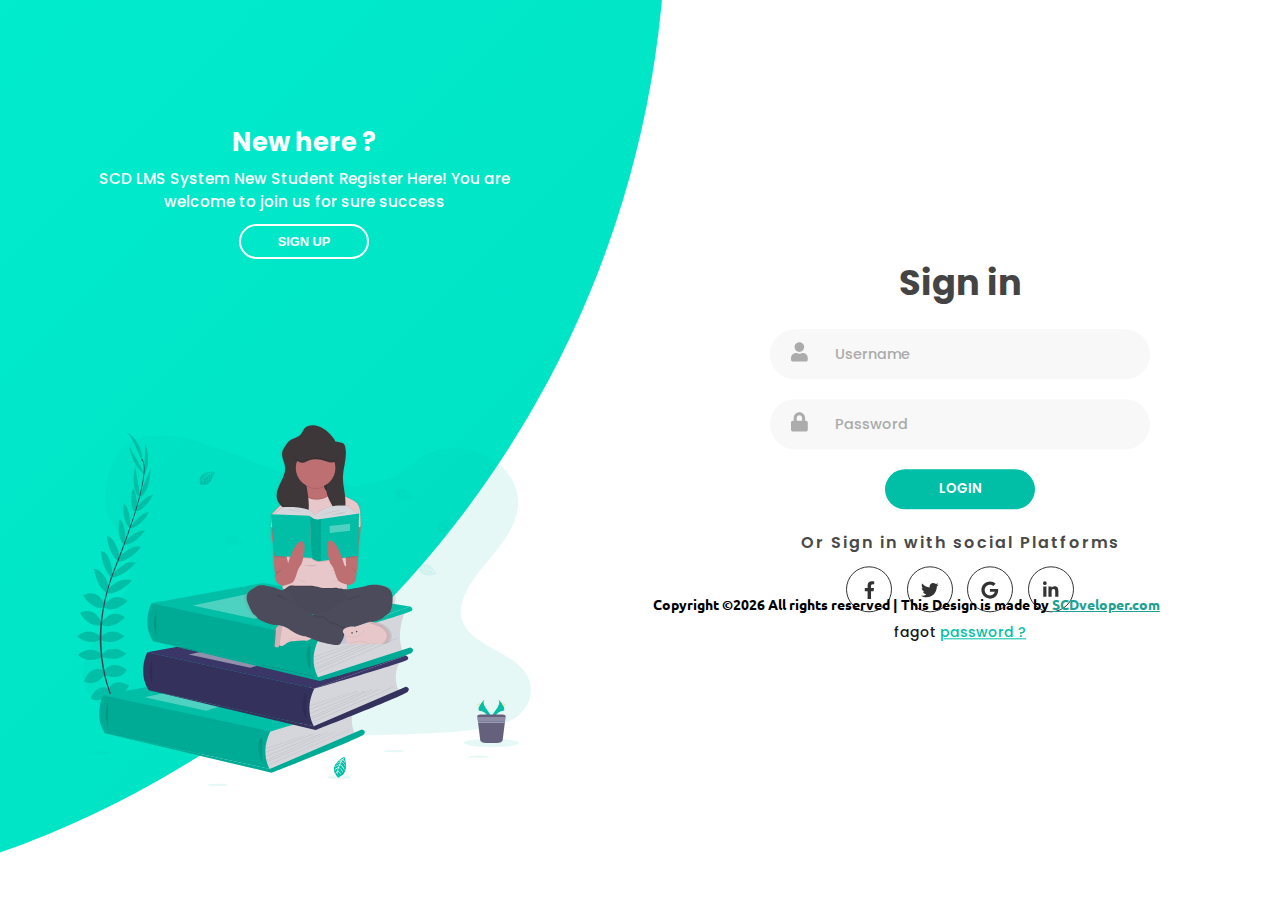
<file: index.html>
<!DOCTYPE html>
<html lang="en" dir="ltr">
    <head>
        <meta charset="utf-8">
        <link rel="icon" type="image/png" href="img/logosahan.png">
        <link rel="stylesheet" href="css/font-awesome.min.css">
        <title>
            SCDveloper
        </title>
        <meta name="viewport" content="width=device-width, initial-scale=1.0">
        <link href="font/css/all.css" rel="stylesheet">
        <link rel="stylesheet" href="css/style.css">
    </head>
    <body>
      <div class="container">
        <div class="forms-container">
          <div class="signin-signup">
            <form action="" class="sign-in-form">
              <h2 class="title">Sign in</h2>
              <div class="input-field">
                <i class="fas fa-user"></i>
                <input type="text" placeholder="Username">
              </div>
              <div class="input-field">
                <i class="fas fa-lock"></i>
                <input type="password" placeholder="Password">
              </div>
              <input type="submit" class="btn solid" value="Login">
              <p class="social-text">Or Sign in with social Platforms</p>
              <div class="social-media">
                <a href="" class="social-icon">
                  <i class="fab fa-facebook-f"></i>
                </a>
                <a href="" class="social-icon">
                  <i class="fab fa-twitter"></i>
                </a>
                <a href="" class="social-icon">
                  <i class="fab fa-google"></i>
                </a>
                <a href="" class="social-icon">
                  <i class="fab fa-linkedin-in"></i>
                </a>
              </div>
              <p class="f_pass">fagot <a href="" class="f_pass_a">password ?</a></p>
            </form>
            <form action="" class="sign-up-form">
              <h2 class="title">Sign up</h2>
              <div class="input-field">
                <i class="fas fa-envelope"></i>
                <input type="email" placeholder="Email">
              </div>
              <div class="input-field">
                <i class="fas fa-user"></i>
                <input type="text" placeholder="Username">
              </div>
              <div class="input-field">
                <i class="fas fa-lock"></i>
                <input type="password" placeholder="Password">
              </div>
              <input type="submit" class="btn solid" value="Sign in">
              <p class="social-text">Or Sign in with social Platforms</p>
              <div class="social-media">
                <a href="" class="social-icon">
                  <i class="fab fa-facebook-f"></i>
                </a>
                <a href="" class="social-icon">
                  <i class="fab fa-twitter"></i>
                </a>
                <a href="" class="social-icon">
                  <i class="fab fa-google"></i>
                </a>
                <a href="" class="social-icon">
                  <i class="fab fa-linkedin-in"></i>
                </a>
              </div>
              <p class="f_pass">fagot <a href="" class="f_pass_a">password ?</a></p>
            </form>
          </div>
        </div>
        <div class="panels-container">
          <div class="panel left-panel">
            <div class="content">
              <h3>New here ?</h3>
              <p>SCD LMS System New Student Register Here! You are welcome to join us for sure success</p>
              <button id="sign-up-btn" class="btn transparent">Sign up</button>
            </div>
            <img src="img/signup.svg" alt="" class="image">
          </div>
          <div class="panel right-panel">
            <div class="content">
              <h3>One of Us ?</h3>
              <p>SCD LMS System Rgisterd Student Here! You are welcome to Happy Student</p>
              <button id="sign-in-btn" class="btn transparent">Sign in</button>
            </div>
            <img src="img/signin.svg" alt="" class="image">
          </div>
        </div>
        <div class="footer">
          <span class="copyright">
            Copyright &copy;<script>document.write(new Date().getFullYear());</script> All rights reserved | This Design is made by <a href="" target="_blank">SCDveloper.com </a>
          </span>
        </div>
      </div>
      
      <script src="font/js/all.js"></script>
      <script src="js/main.js"></script>
      <script src="js/jquery-3.3.1.min.js"></script>
      <script src="js/script.js"></script>
    </body>
  </html>
</file>
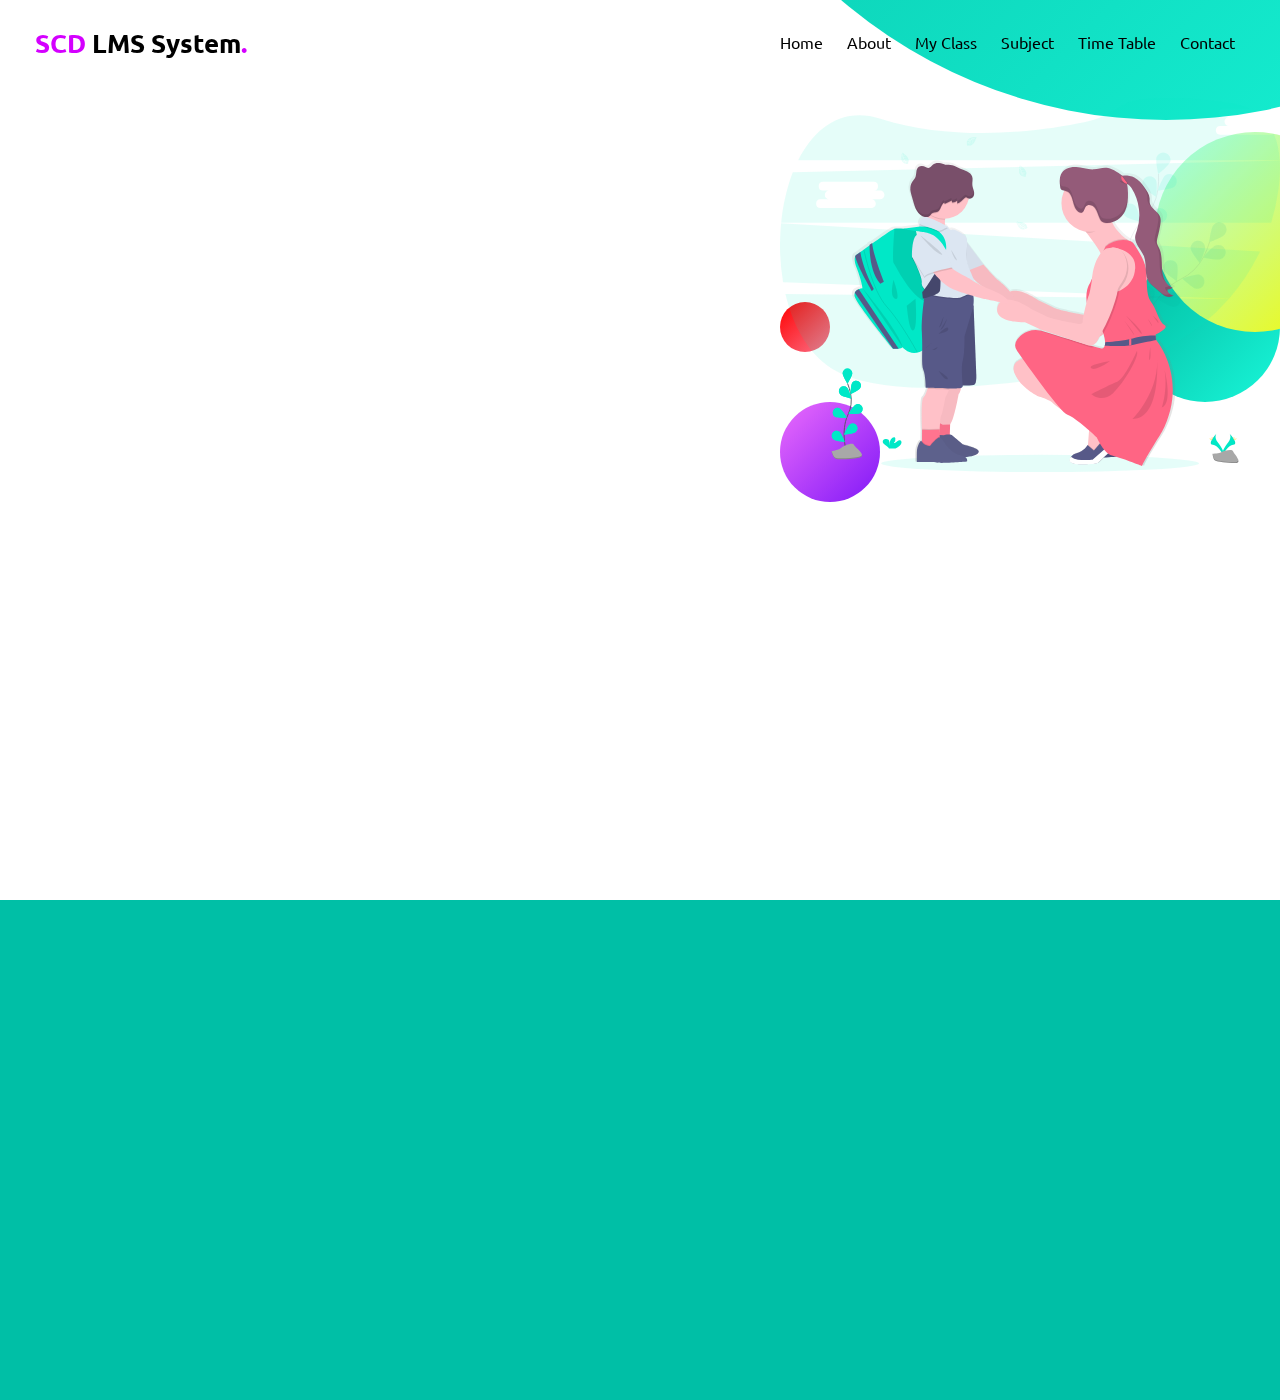
<file: dash.html>
<!DOCTYPE html>
<html lang="en" dir="ltr">
    <head>
        <meta charset="utf-8">
        <link rel="icon" type="image/png" href="img/logosahan.png">
        <link rel="stylesheet" href="css/font-awesome.min.css">
        <title>
            SCDveloper
        </title>
        <meta name="viewport" content="width=device-width, initial-scale=1.0">
        <link href="font/css/all.css" rel="stylesheet">
        <link rel="stylesheet" href="css/style.css">
    </head>
    <body>
      <nav class="navbar">
        <div class="max-width">
            <div class="logo"><a href=""><h2 class="navhead"><span>SCD</span> LMS System<span>.</span></h2></a></div>
            <ul class="menu">
                <li><a href="#home" class="menu-list">Home</a></li>
                <li><a href="#about" class="menu-list">About</a></li>
                <li><a href="#services" class="menu-list">My Class</a></li>
                <li><a href="#skills" class="menu-list">Subject</a></li>
                <li><a href="#teams" class="menu-list">Time Table</a></li>
                <li><a href="#contact" class="menu-list">Contact</a></li>
            </ul>
            <div class="menu-btn">
                <i id="menu-icon" class="fa fa-times"></i>
            </div>
        </div>
      </nav>
      <section class="home" id="home">
        <div class="lball"></div>
        <div class="home_right">
            <div class="imag_div">
                <img src="img/cove_school.svg" alt="" class="imge">
            </div>
            <div class="sball1"></div>
            <div class="sball2"></div>
            <div class="sball3"></div>
            <div class="sball4"></div>
        </div>
      </section>
      <section >
          <div class="addver">

          </div>
      </section>
      <script src="font/js/all.js"></script>
      <script src="js/main.js"></script>
      <script src="js/jquery-3.3.1.min.js"></script>
      <script src="js/script.js"></script>
    </body>
  </html>
</file>
<file: css/style.css>
@import url('https://fonts.googleapis.com/css2?family=Poppins:wght@400;500;600;700&family=Ubuntu:ital,wght@0,500;0,700;1,400;1,500&display=swap');

*{
  margin: 0;
  padding: 0;
  box-sizing: border-box;
}

body, input{
  font-family: 'Poppins', sans-serif;
  overflow-x: hidden;
}

.container{
  position: relative;
  width: 100%;
  min-height: 100vh;
  background-color: #fff;
  overflow: hidden;
}

.container::before{
  content: '';
  position: absolute;
  width: 2000px;
  height: 2000px;
  border-radius: 50%;
  background: linear-gradient(-45deg, #00dfc1, #00ffdd);
  top: -10%;
  right: 48%;
  transform: translateY(-50%);
  z-index: 6;
  transition: 1.8s ease-in-out;
}

.forms-container{
  position: absolute;
  width: 100%;
  height: 100%;
  top: 0;
  left: 0;
}

.signin-signup{
  position: absolute;
  top: 50%;
  left: 75%;
  transform: translate(-50%, -50%);
  width: 50%;
  display: grid;
  grid-template-columns: 1fr;
  z-index: 5;
  transition: 1s 0.7s ease-in-out;
}

form{
  display: flex;
  align-items: center;
  justify-content: center;
  flex-direction: column;
  padding: 0 5rem;
  overflow: hidden;
  grid-column: 1 / 2;
  grid-row: 1 / 2;
  transition: 0.2s 0.7s ease-in-out;
}

form.sign-in-form{
  z-index: 2;
}

form.sign-up-form{
  z-index: 1;
  opacity: 0;
}

.title{
  font-size: 2.2rem;
  color: #444;
  margin-bottom: 10px;
}

.input-field{
  max-width: 380px;
  width: 100%;
  height: 50px;
  background-color: #d6d6d62c;
  margin: 10px 0;
  border-radius: 55px;
  display: grid;
  grid-template-columns: 15% 85%;
  padding: 0 .4rem;
  transition: all 0.5s;
}

.input-field:hover{
  background-color: #00ffdd31;
}

.input-field svg{
  text-align: center;
  margin-top: 13px;
  margin-left: 15px;
  line-height: 55px;
  color: #acacac;
  font-size: 1.2rem;
}

.input-field input{
  background: none;
  outline: none;
  border: none;
  line-height: 1;
  font-weight: 600;
  font-size: 0.9rem;
  color: #969393;
  margin-left: 0.2rem;
}

.input-field input::placeholder{
  color: #aaa;
  font-weight: 500;
}

.btn{
  width: 150px;
  height: 40px;
  border: none;
  outline: none;
  border-radius: 40px;
  cursor: pointer;
  background-color: #00BFA6;
  color: #fff;
  text-transform: uppercase;
  font-weight: 600;
  margin: 10px 0;
  transition: .5s;
}

.btn:hover{
  background-color: #00ffdd;
}

.social-text{
  padding: .7rem 0;
  font-size: 1rem;
  font-weight: 600;
  letter-spacing: 2px;
  color: rgb(73, 73, 73);
}

.social-media{
  display: flex;
  justify-content: center;
}

.social-icon{
  height: 46px;
  width: 46px;
  border: 1px solid #333;
  margin: 0 0.45rem;
  display: flex;
  justify-content: center;
  align-items: center;
  text-decoration: none;
  color: #333;
  font-size: 1.1rem;
  border-radius: 50%;
  transition: 0.3s;
}

.social-icon:hover{
  color: #00BFA6;
  border-color: #00ffdd;
}

form .f_pass_a{
  font-size: 14px;
  color: #00BFA6;
  font-weight: 500;
}

form .f_pass{
  padding-top: 10px;
  font-size: 14px;
  color: #161616;
  font-weight: 500;
}

.panels-container{
  position: absolute;
  width: 100%;
  height: 100%;
  top: 0;
  left: 0;
  display: grid;
  grid-template-columns: repeat(2, 1fr);
}

.panel{
  display: flex;
  flex-direction: column;
  align-items: flex-end;
  justify-content: space-around;
  text-align: center;
  z-index: 7;
}

.left-panel{
  pointer-events: all;
  padding: 3rem 17% 2rem 12%;
}

.right-panel{
  pointer-events: none;
  padding: 3rem 12% 2rem 17%;
}

.panel .content{
  color: #fff;
  transition: .9s .6s ease-in-out;
}

.panel h3{
  font-weight: 700;
  line-height: 1;
  font-size: 1.6rem;
}

.panel p{
  font-size: 0.95rem;
  padding: 0.7rem 0;
  font-weight: 500;
}

.btn.transparent{
  margin: 0;
  background: none;
  border: 2px solid #fff;
  width: 130px;
  height: 35px;
  font-weight: 600;
  font-size: 0.8rem;
}

.btn.transparent:hover{
  border: none;
  background-color: #fff;
  color: #04ffdd;
}

.image{
  width: 100%;
  transition: 1.1s .6s ease-in-out;
}

.right-panel .content,
.right-panel .image{
  transform: translateX(800px);
}

.container.sign-up-mode::before{
  transform: translate(100%, -50%);
  right: 52%;
}

.container.sign-up-mode .left-panel .image,
.container.sign-up-mode .left-panel .content{
  transform: translateX(-800px);
}

.container.sign-up-mode .right-panel .image,
.container.sign-up-mode .right-panel .content{
  transform: translateX(0px);
}

.container.sign-up-mode .left-panel{
  pointer-events: none;
}

.container.sign-up-mode .right-panel{
  pointer-events: all;
}

.container.sign-up-mode .signin-signup{
  left: 25%;
}

.container.sign-up-mode form.sign-in-form{
  z-index: 1;
  opacity: 0;
}

.container.sign-up-mode form.sign-up-form{
  z-index: 2;
  opacity: 1;
}

@media (max-width: 870px){
  .container{
    min-height: 800px;
    height: 100vh;
  }

  .container::before{
    width: 1500px;
    height: 1500px;
    left: 30%;
    bottom: 68%;
    transform: translateX(-50%);
    right: initial;
    top: initial;
    transition: 2s ease-in-out;
  }

  .signin-signup{
    width: 100%;
    left: 50%;
    top: 95%;
    transform: translate(-50%, -100%);
    transition: 1s 0.8s ease-in-out;
  }

  .panels-container{
    grid-template-columns: 1fr;
    grid-template-rows: 1fr 2fr 1fr;
  }

  .panel{
    flex-direction: row;
    justify-content: space-around;
    align-items: center;
    padding: 2.5rem 8%;
  }

  .panel .content{
    padding-right: 15%;
    transition: 0.9 0.8 ease-in-out;
  }

  .panel h3{
    font-size: 1.2rem;
  }

  .panel p{
    font-size: 0.7rem;
    padding: 0.5rem 0;
  }

  .btn.transparent{
    width: 110px;
    height: 30px;
    font-size: 0.7rem;
  }

  .image{
    width: 200px;
    transition: 0.9s 0.6s ease-in-out;
  }

  .left-panel{
    grid-row: 1 / 2;
  }

  .right-panel{
    grid-row: 3 / 4;
  }

  .right-panel .content,
  .right-panel .image{
    transform: translateY(300px);
  }

  .container.sign-up-mode::before{
    transform: translate(-50%, 100%);
    bottom: 32%;
    right: initial;
  }

  .container.sign-up-mode .left-panel .image,
  .container.sign-up-mode .left-panel .content{
    transform: translateY(-300px);
  }

  .container.sign-up-mode .signin-signup{
    top: 5%;
    transform: translate(-50%, 0);
    left: 50%;
  }
}

@media (max-width: 570px){
  form{
    padding: 0 1.5rem;
  }

  .image{
    display: none;
  }

  .panel .content{
    padding: 0.5rem 1rem;
  }

  .container::before{
    bottom: 72%;
    left: 50%;
  }

  .container.sign-up-mode::before{
    bottom: 28%;
    left: 50%;
  }
}

.footer{
  position: absolute;
  margin-top: 592px;
  margin-left: 61%;
  z-index: 11;
}

.copyright{
    font-family: 'Ubuntu', sans-serif;
    font-size: 14px;
    font-weight: 600;
    color: #000000;
}

.copyright a{
    color: #1ea192;
    
}

@media (max-width: 1310px){
  .footer{
    margin-top: 592px;
    margin-left: 51%;
  }
  
}

@media (max-width: 1210px){
  .footer{
    margin-top: 592px;
    margin-left: 50%;
  }
  
}

@media (max-width: 1110px){
  .footer{
    margin-top: 592px;
    margin-left: 48%;
  }
  
}

@media (max-width: 1000px){
  .footer{
    margin-top: 592px;
    margin-left: 20%;
  }
  
}

@media (max-width: 900px){
  .footer{
    margin-top: 592px;
    margin-left: 15%;
  }
  
}

@media (max-width: 870px){
  .footer{
    margin-top: 750px;
    margin-left: calc(50% - 200px);
  }
  
  .copyright{
    font-size: 10px;
}

}

/* Dash css */

.navbar{
  position: fixed;
  width: 100%;
  z-index: 999;
  font-family: 'Ubuntu', sans-serif;
  padding: 26px 0;
  transition: all 0.4s ease;
  text-decoration: none;
}

.navbar.sticky{
  background:#03b59db1;
  padding: 15px 0;
}

.navbar .max-width{
  display: flex;
  align-items: center;
  justify-content: space-between;
}

.navbar .logo{
  margin-left: 35px;
  text-decoration: none;
}

.navbar .logo a{
  text-decoration: none;
}

.navbar .logo .navhead{
  color: #000;
  font-size: 26px;
  font-weight: 800;
  text-decoration: none;
}

.navbar .logo span{
  color: #d400ff;
}

.navbar .menu{
  margin-right: 35px;
  transition: all 0.5s ease;
}

.navbar .menu li{
  list-style: none;
  display: inline-block;
}

.navbar .menu li a:hover{
  color: rgb(6, 84, 252);
  font-weight: 600;
}

.navbar .menu li a{
  display: block;
  color: rgb(0, 0, 0);
  font-size: 16px;
  font-weight: 400;
  margin-left: 10px;
  margin-right: 10px;
  transition: color 0.3s ease;
  text-decoration: none;
}

.navbar .menu li::after{
  content: "";
  display: block;
  width: 0;
  height: 2px;
  background: rgb(6, 84, 252);
  transition: width .3s;
  transform: scale(0, 1);
}

.navbar .menu li:hover::after{
  width: 100%;
  transition: width .3s;
  transform: scale(1, 1);
}


.navbar.sticky .menu li a:hover{
  color: #000;
}

.navbar.sticky .menu li::after{
  content: "";
  display: block;
  width: 0;
  height: 2px;
  background: rgb(0, 0, 0);
  transition: width .3s;
}

.navbar.sticky .menu li:hover::after{
  width: 100%;
  transition: width .3s;
}

.menu-btn{
  color: rgb(5, 0, 0);
  font-size: 22px;
  cursor: pointer;
  display: none;
  transition: all 0.5s ease;
}

.home{
  width: 100%;
  height: 100%;
  background-color: #fff;
  overflow: hidden;
}

.home .lball{
  position: absolute;
  height: 1000px;
  width: 1000px;
  border-radius: 50%;
  background: linear-gradient(-45deg, #18f7d9, #03b59d);
  margin-left: 52%;
  margin-top: -55rem;
  transition: all 0.5s ease-in-out;
  z-index: 11;
}

.home_right{
  float: right;
  height: 100vh;
}

.sball1{
  position: relative;
  height: 200px;
  width: 200px;
  border-radius: 50%;
  background: linear-gradient(-45deg, #f4f800, #adfff4);
  margin-left: 75%;
  margin-top: -410px;
  z-index: 10;
  overflow: hidden;
}

.sball2{
  position: relative;
  height: 150px;
  width: 150px;
  border-radius: 50%;
  background: linear-gradient(-45deg, #18f7d9, #03b59d);
  margin-left: 70%;
  margin-top: -80px;
}

.sball3{
  position: relative;
  height: 100px;
  width: 100px;
  border-radius: 50%;
  background: linear-gradient(-45deg, #8018f7, #eb6bfc);
  margin-left: 0%;
  margin-top: 0%;
}

.sball4{
  position: relative;
  height: 50px;
  width: 50px;
  border-radius: 50%;
  background: linear-gradient(-45deg, #fa748c, #ff0000);
  margin-left: 0%;
  margin-top: -200px;
}

.imag_div{
  position: relative;
  margin-top: 35px;
  z-index: 12;
}

.imge{
  height: 500px;
  width: 500px;
  z-index: 11;
}

@media (max-width: 1100px){
  .home .lball{
    margin-left: 45%;
    margin-top: -57rem;
  }
}

@media (max-width: 1000px){
  .home .lball{
    margin-left: 45%;
    margin-top: -57rem;
  }
}

@media (max-width: 900px){
  .home .lball{
    margin-left: 45%;
    margin-top: -57rem;
  }
}


@media (max-width: 800px){
  .home .lball{
    margin-left: 45%;
    margin-top: -47rem;
  }
}

@media (max-width: 890px){
  .max-width{
      padding: 0 60px;
  }

  .menu-btn{
      display: block;
      z-index: 850;
  }

  .navbar .menu{
      position: fixed;
      height: 100vh;
      width: 100%;
      top: 0;
      left: 0;
      background: #111;
      text-align: center;
      padding-top: 80px;
      transition: all 0.5s ease;
  }

  .navbar .menu.active{
      left: -100%;
      transition: all 0.5s ease;
  }

  .navbar .menu li{
      display: block;
  }

  .navbar .menu li a{
      display: inline-block;
      margin: 20px 0;
      font-size: 17px;
      color: #fff;
  }

  .navbar .fa-times{
    color: #fff;
  }

  .sball2{
    margin-left: 80%;
    margin-top: 25%;
  }
  
  .sball3{
    margin-left: 87%;
    margin-top: 42%;
  }
  
  .sball4{
    margin-left: 92%;
    margin-top: 55%;
  }
}


.addver{
  height: 500px;
  width: 100%;
  background-color: #00BFA6;
}
</file>
